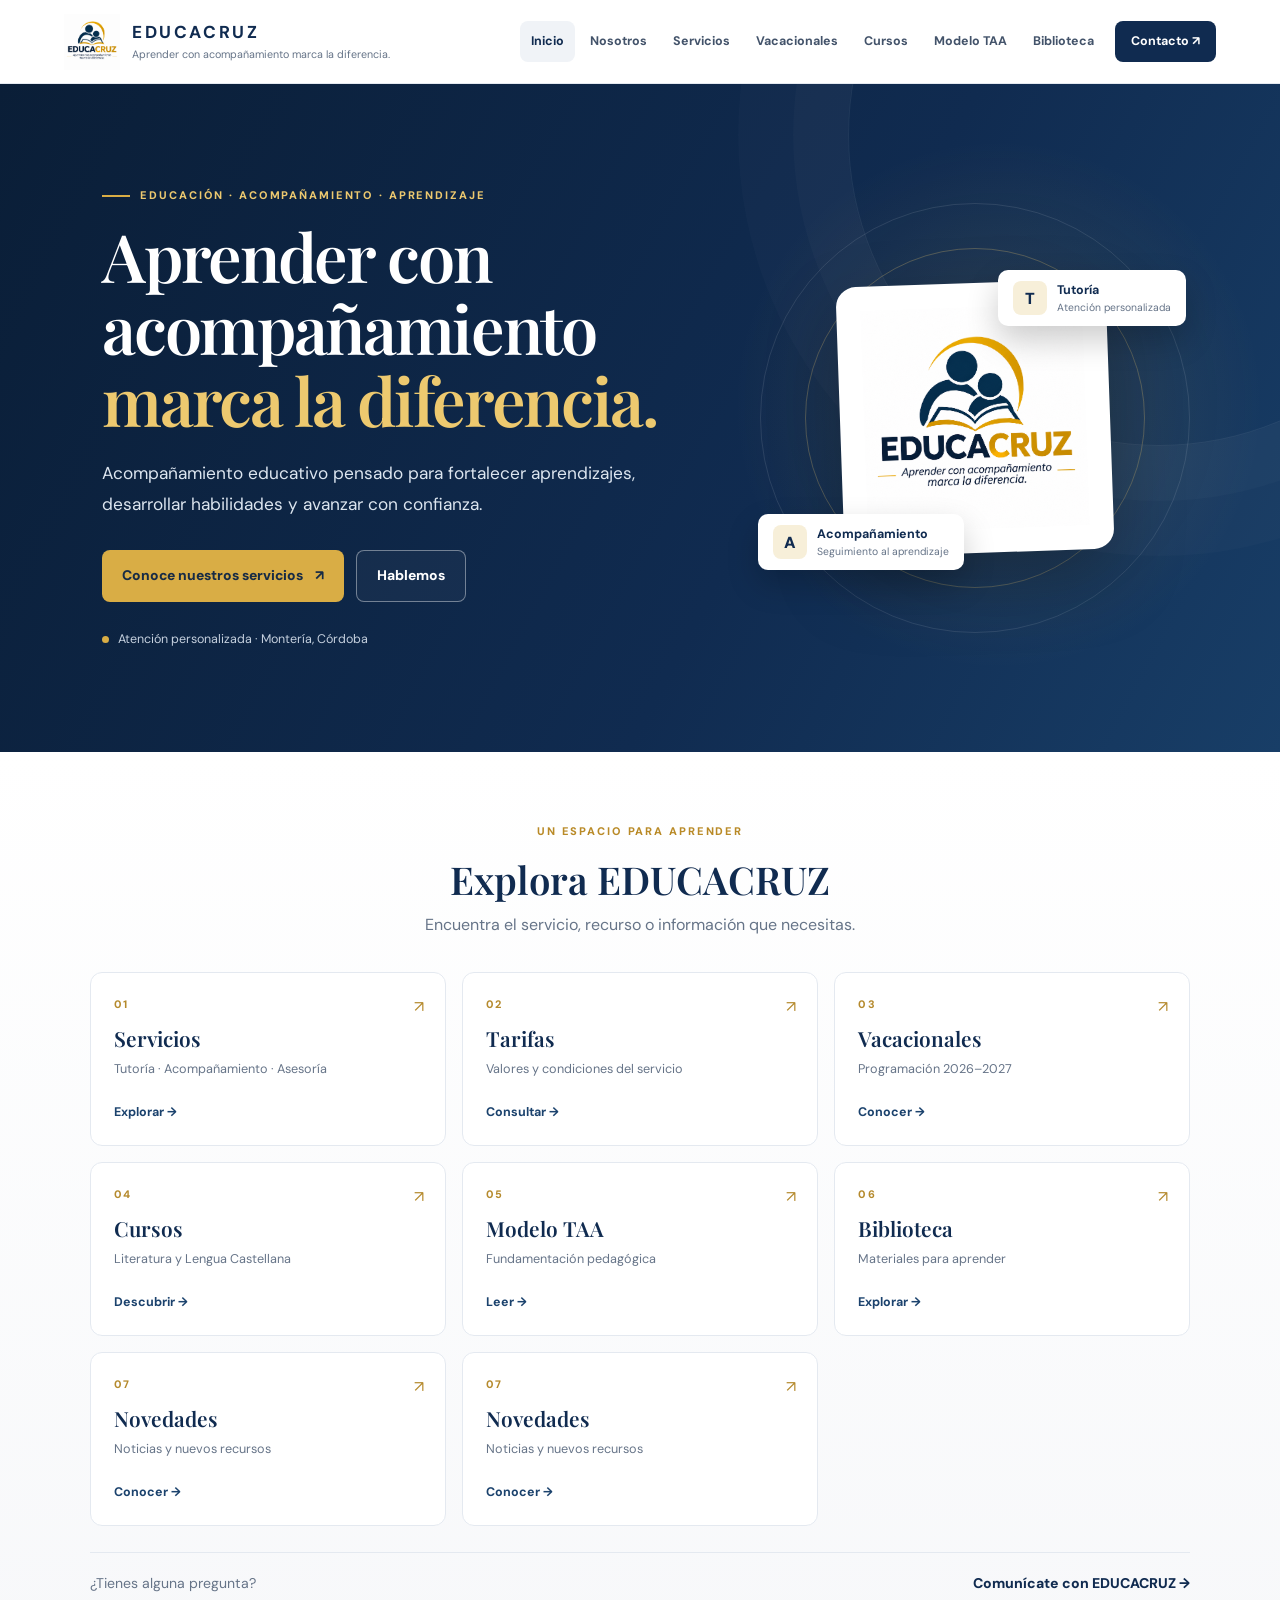
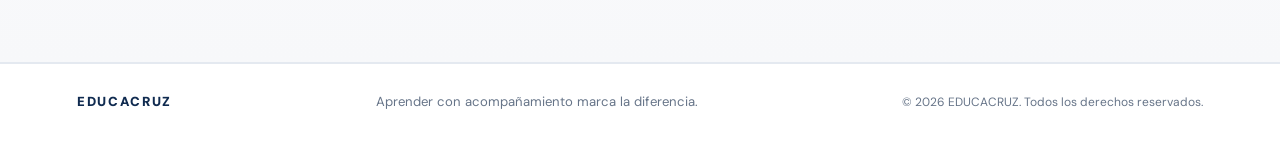
<file: index.html>
<!doctype html>
<html lang="es">
<head>
  <meta name="google-site-verification" content="7-UFjV9bFvpeGk15RpJBqywWjp1bvksytbnTROby3QU" />
  <meta charset="utf-8">
  <meta name="viewport" content="width=device-width, initial-scale=1">
  <meta name="description" content="EDUCACRUZ: tutorías personalizadas, acompañamiento académico y formación en Literatura y Lengua Castellana en Montería, Córdoba.">
  <meta name="theme-color" content="#102b50">
  <title>EDUCACRUZ | Aprender con acompañamiento</title>
  <link rel="icon" href="assets/logo-educacruz.png">
  <link rel="stylesheet" href="styles.css">
</head>
<body>
  <header class="site-header">
    <a class="brand" href="#inicio" aria-label="EDUCACRUZ, inicio">
      <img src="assets/logo-educacruz.png" alt="Logotipo de EDUCACRUZ">
      <span><strong>EDUCACRUZ</strong><small>Aprender con acompañamiento marca la diferencia.</small></span>
    </a>
    <button class="menu-toggle" aria-label="Abrir menú" aria-expanded="false" aria-controls="main-nav">☰</button>
    <nav class="nav" id="main-nav" aria-label="Navegación principal">
      <a class="active" href="#inicio" aria-current="page">Inicio</a>
      <a href="#nosotros">Nosotros</a>
      <a href="#servicios">Servicios</a>
      <a href="#vacacionales">Vacacionales</a>
      <a href="#cursos">Cursos</a>
      <a href="#fundamentacion">Modelo TAA</a>
      <a href="#biblioteca">Biblioteca</a>
      <a href="#contacto" class="nav-contact">Contacto <span aria-hidden="true">↗</span></a>
    </nav>
  </header>

  <main>
    <section class="hero page-view active" id="inicio" data-page="inicio">
      <div class="hero-copy">
        <p class="eyebrow"><span class="eyebrow-line"></span> EDUCACIÓN · ACOMPAÑAMIENTO · APRENDIZAJE</p>
        <h1>Aprender con acompañamiento <em>marca la diferencia.</em></h1>
        <p class="hero-lead">Acompañamiento educativo pensado para fortalecer aprendizajes, desarrollar habilidades y avanzar con confianza.</p>
        <div class="hero-actions"><a class="button button-gold" href="#servicios">Conoce nuestros servicios <span aria-hidden="true">↗</span></a><a class="button button-outline" href="#contacto">Hablemos</a></div>
        <div class="hero-proof"><span class="proof-dot"></span> Atención personalizada · Montería, Córdoba</div>
      </div>
      <div class="hero-visual">
        <div class="hero-orbit orbit-one"></div><div class="hero-orbit orbit-two"></div>
        <div class="hero-logo-card"><img src="assets/logo-educacruz.png" alt="Logotipo de EDUCACRUZ"></div>
        <div class="hero-note note-top"><span class="note-symbol">T</span><span><strong>Tutoría</strong><small>Atención personalizada</small></span></div>
        <div class="hero-note note-bottom"><span class="note-symbol">A</span><span><strong>Acompañamiento</strong><small>Seguimiento al aprendizaje</small></span></div>
      </div>
    </section>

    <section class="quick-hub" aria-label="Accesos rápidos">
      <div class="hub-heading"><p class="eyebrow">UN ESPACIO PARA APRENDER</p><h2>Explora EDUCACRUZ</h2><p>Encuentra el servicio, recurso o información que necesitas.</p></div>
      <div class="hub-grid">
        <a class="hub-card" href="#servicios"><span>01</span><strong>Servicios</strong><small>Tutoría · Acompañamiento · Asesoría</small><b>Explorar →</b></a>
        <a class="hub-card" href="#tarifas"><span>02</span><strong>Tarifas</strong><small>Valores y condiciones del servicio</small><b>Consultar →</b></a>
        <a class="hub-card" href="#vacacionales"><span>03</span><strong>Vacacionales</strong><small>Programación 2026–2027</small><b>Conocer →</b></a>
        <a class="hub-card" href="#cursos"><span>04</span><strong>Cursos</strong><small>Literatura y Lengua Castellana</small><b>Descubrir →</b></a>
        <a class="hub-card" href="#fundamentacion"><span>05</span><strong>Modelo TAA</strong><small>Fundamentación pedagógica</small><b>Leer →</b></a>
        <a class="hub-card" href="#biblioteca"><span>06</span><strong>Biblioteca</strong><small>Materiales para aprender</small><b>Explorar →</b></a>
        <a class="hub-card" href="#novedades"><span>07</span><strong>Novedades</strong><small>Noticias y nuevos recursos</small><b>Conocer →</b></a>
        <a class="hub-card" href="#novedades"><span>07</span><strong>Novedades</strong><small>Noticias y nuevos recursos</small><b>Conocer →</b></a>
      </div>
      <div class="hub-bottom"><span>¿Tienes alguna pregunta?</span><a href="#contacto">Comunícate con EDUCACRUZ →</a></div>
    </section>

    <section class="section intro page-view about-section" id="nosotros" data-page="nosotros">
      <div class="about-photo-wrap">
        <div class="about-photo-frame">
          <img src="assets/perfil-educacruz.jpg" alt="Retrato del profesional fundador de EDUCACRUZ en su espacio de estudio">
        </div>
        <span class="about-photo-caption">EDUCACRUZ · Formación y acompañamiento</span>
      </div>
      <div class="about-copy">
        <p class="eyebrow">CONÓCENOS</p>
        <h2>Acompañamiento educativo con propósito</h2>
        <p>EDUCACRUZ es una propuesta de apoyo educativo dirigida a fortalecer los aprendizajes y acompañar el proceso escolar de cada estudiante mediante tutorías personalizadas, acompañamiento académico y asesoría académica.</p>
        <p>Está liderada por un <strong>Licenciado en Literatura y Lengua Castellana</strong> y tutor independiente, con formación en el campo de la educación y especial interés en la enseñanza de la lengua, la literatura, la lectura y la escritura.</p>
        <p>Su trabajo parte del reconocimiento de las necesidades de cada estudiante y busca desarrollar conocimientos, habilidades y mayor autonomía académica, respetando sus ritmos y formas de aprender.</p>
        <div class="about-credentials"><span>Licenciado en Literatura y Lengua Castellana</span><span>Tutor independiente · Montería, Córdoba</span></div>
      </div>
    </section>

    <section class="section profile-section page-view" id="perfil" data-page="perfil">
      <div class="profile-copy"><p class="eyebrow">PERFIL PROFESIONAL</p><h2>Formación y compromiso pedagógico</h2>
        <p><strong>Licenciado en Literatura y Lengua Castellana</strong> y tutor independiente. Su formación se orienta al campo de la educación, la enseñanza de la lengua y la literatura, y el fortalecimiento de los procesos de aprendizaje en educación básica.</p>
        <p>Desde EDUCACRUZ desarrolla acciones de tutoría personalizada, acompañamiento académico y asesoría académica. Su trabajo se centra en reconocer las necesidades de cada estudiante, orientar el desarrollo de actividades escolares y fortalecer conocimientos y habilidades mediante estrategias ajustadas a sus características y ritmo de aprendizaje.</p>
        <p>Promueve especialmente la lectura, la comprensión, la interpretación y la producción escrita, así como el desarrollo progresivo de la autonomía académica.</p>
        <p class="profile-meta">Montería, Córdoba · Colombia</p>
      </div>
    </section>

    <section class="section tinted page-view" id="servicios" data-page="servicios">
      <div class="section-heading"><p class="eyebrow">QUÉ HACEMOS</p><h2>Servicios educativos</h2><p>Apoyo académico organizado de acuerdo con las necesidades del estudiante.</p></div>
      <div class="cards three">
        <article class="service-card"><span class="card-number">01</span><h3>Tutoría personalizada</h3><p>Intervención pedagógica individual para fortalecer conocimientos y habilidades mediante explicaciones, ejercicios y actividades de aprendizaje.</p></article>
        <article class="service-card"><span class="card-number">02</span><h3>Acompañamiento académico</h3><p>Seguimiento continuado al proceso de aprendizaje, con orientación, apoyo y reconocimiento de avances y dificultades.</p></article>
        <article class="service-card"><span class="card-number">03</span><h3>Asesoría académica</h3><p>Orientación y apoyo para comprender y desarrollar tareas, talleres y otras actividades escolares.</p></article>
      </div>
      <div class="subjects"><strong>Áreas de acompañamiento:</strong> Lengua Castellana · Matemáticas · Inglés</div>
      <div class="inline-actions"><a href="#tarifas">Consultar tarifas →</a><a href="#vacacionales">Conocer los vacacionales →</a></div>
      <div class="inline-actions"><a href="#tarifas">Consultar tarifas <span aria-hidden="true">→</span></a><a href="#vacacionales">Conocer los vacacionales <span aria-hidden="true">→</span></a></div>
    </section>

    <section class="section page-view" id="tarifas" data-page="tarifas">
      <div class="section-heading"><p class="eyebrow">INVERSIÓN EDUCATIVA</p><h2>Tarifas y servicios</h2><p>Consulta las tarifas de tutoría, acompañamiento mensual y desplazamiento a domicilio.</p></div>
      <div class="cards three price-cards">
        <article class="price-card"><h3>Tutoría individual</h3><p class="price"><strong>$12.000</strong><span>/ 1 hora</span></p><p>2 horas: <strong>$17.000</strong></p><p>3 horas: <strong>$22.000</strong></p></article>
        <article class="price-card featured"><span class="tag">Acompañamiento mensual</span><h3>Plan de seguimiento</h3><p class="price"><strong>Desde $80.000</strong></p><p>Tarifa mínima mensual garantizada. El servicio completo se liquida según la frecuencia y las sesiones programadas.</p></article>
        <article class="price-card"><h3>Servicio completo</h3><p><strong>2 días por semana</strong><br>8 sesiones mensuales de 2 horas: <strong>$136.000</strong></p><hr><p><strong>3 días por semana</strong><br>12 sesiones mensuales de 2 horas: <strong>$204.000</strong></p></article>
      </div>
      <p class="small-note">El desplazamiento a domicilio se cobra por separado y depende de la zona. El documento descargable contiene las condiciones y tablas completas.</p>
      <div class="download-panel"><div><h3>Documento completo de tarifas y servicios</h3><p>Consulta los valores, condiciones del servicio y tarifas de desplazamiento a domicilio.</p></div><a class="button button-gold" href="documentos/tarifas-y-servicios.pdf" download>Descargar PDF</a></div>
    </section>

    <section class="section tinted page-view" id="vacacionales" data-page="vacacionales">
      <div class="section-heading"><p class="eyebrow">RECESO ESCOLAR</p><h2>Vacacionales 2026–2027</h2><p>Semanas de trabajo académico para aprovechar el receso escolar, reforzar aprendizajes y preparar el siguiente periodo.</p></div>
      <div class="cards three">
        <article class="service-card"><span class="card-number">ORGANIZACIÓN</span><h3>Semanas programadas</h3><p>Cinco jornadas por semana, con dos horas diarias de atención, para un total de diez horas semanales.</p></article>
        <article class="service-card"><span class="card-number">ÁREAS</span><h3>Formación académica</h3><p>Inglés, Matemáticas y Lengua Castellana, de acuerdo con el área que seleccione la familia.</p></article>
        <article class="service-card"><span class="card-number">DESCUENTOS</span><h3>Tarifas especiales</h3><p>15 % de descuento por una semana y 20 % por la contratación de dos o más semanas.</p></article>
      </div>
      <div class="download-panel"><div><h3>Información de los vacacionales</h3><p>Fechas, tarifas, descuentos, transporte a domicilio y condiciones de participación.</p></div><a class="button button-gold" href="documentos/vacacionales-2026-2027.pdf" download>Descargar PDF</a></div>
    </section>

    <section class="section page-view" id="cursos" data-page="cursos">
      <div class="section-heading"><p class="eyebrow">FORMACIÓN DISCIPLINAR</p><h2>Cursos de Literatura y Lengua Castellana</h2><p>Espacio destinado exclusivamente a propuestas de formación en literatura y lengua castellana.</p></div>
      <div class="course-intro"><h3>Aprender, leer, interpretar y escribir</h3><p>Esta sección reunirá cursos orientados al estudio de la lengua, la lectura, la escritura y la literatura. Los contenidos y las condiciones de cada propuesta se publicarán cuando se encuentren disponibles.</p><p class="small-note">Próximamente se anunciarán aquí los cursos, sus objetivos, contenidos, modalidad y fechas.</p></div>
    </section>

    <section class="section tinted page-view" id="fundamentacion" data-page="fundamentacion">
      <div class="section-heading"><p class="eyebrow">NUESTRO ENFOQUE</p><h2>Fundamentación pedagógica y modelo TAA</h2><p>Una propuesta educativa que integra intervención personalizada, continuidad y orientación académica.</p></div>
      <div class="cards three">
        <article class="service-card"><span class="card-number">T</span><h3>Tutoría personalizada</h3><p>Intervención pedagógica directa durante las sesiones: explicaciones, ejercicios, actividades y retroalimentación ajustadas a las necesidades del estudiante.</p></article>
        <article class="service-card"><span class="card-number">A</span><h3>Acompañamiento académico</h3><p>Proceso continuado de orientación, apoyo y seguimiento para reconocer avances, atender dificultades y favorecer la constancia.</p></article>
        <article class="service-card"><span class="card-number">A</span><h3>Asesoría académica</h3><p>Orientación para comprender y desarrollar actividades escolares, organizar procedimientos y avanzar hacia una mayor autonomía.</p></article>
      </div>
      <div class="course-intro"><h3>Una intervención centrada en el aprendizaje</h3><p>El servicio reconoce las necesidades particulares del estudiante, planifica estrategias pedagógicas, desarrolla actividades de fortalecimiento y realiza seguimiento de los avances. Su propósito es contribuir al desempeño escolar, la consolidación de aprendizajes y el desarrollo progresivo de la autonomía académica.</p></div>
      <div class="download-panel"><div><h3>Fundamentación conceptual del servicio</h3><p>Documento que desarrolla los fundamentos de la tutoría personalizada y el acompañamiento académico.</p></div><a class="button button-gold" href="documentos/fundamentacion-pedagogica.pdf" download>Descargar PDF</a></div>
    </section>

    <section class="section tinted page-view" id="biblioteca" data-page="biblioteca">
      <div class="section-heading"><p class="eyebrow">RECURSOS PARA APRENDER</p><h2>Biblioteca de materiales</h2><p>Guías, talleres y recursos descargables para apoyar el aprendizaje.</p></div>
      <div class="library-tools"><input id="search-materials" type="search" placeholder="Buscar por título, grado o área..." aria-label="Buscar materiales"><select id="filter-area" aria-label="Filtrar por área"><option value="">Todas las áreas</option><option>Lengua Castellana</option><option>Matemáticas</option><option>Inglés</option><option>General</option></select></div>
      <div id="materials-list" class="cards three" aria-live="polite"></div>
      <p class="small-note">La biblioteca se irá ampliando con nuevos materiales. Los archivos disponibles se publicarán aquí para consulta y descarga gratuita.</p>
    </section>

    <section class="section updates page-view" id="novedades" data-page="novedades">
      <div><p class="eyebrow">NOVEDADES</p><h2>Seguimos construyendo oportunidades para aprender</h2><p>En este espacio compartiremos nuevos materiales, avisos de servicio y novedades de EDUCACRUZ.</p></div>
      <div class="update-note"><strong>Próximamente</strong><p>Publicaremos nuevos recursos educativos organizados por grado y área.</p></div>
    </section>

    <section class="contact-section page-view" id="contacto" data-page="contacto">
      <div><p class="eyebrow">HABLEMOS</p><h2>Tu proceso de aprendizaje puede comenzar hoy.</h2><p>Comunícate para consultar disponibilidad, resolver inquietudes o conocer el servicio adecuado.</p></div>
      <div class="contact-actions"><a class="button button-gold" href="https://wa.me/573044672177" target="_blank" rel="noopener">Escribir por WhatsApp</a><a class="contact-link" href="mailto:jdcruzuc@gmail.com">jdcruzuc@gmail.com</a><span>Montería, Córdoba, Colombia</span></div>
    </section>
  </main>

  <footer><a href="#inicio">EDUCACRUZ</a><span>Aprender con acompañamiento marca la diferencia.</span><small>© <span id="year"></span> EDUCACRUZ. Todos los derechos reservados.</small></footer>
  <script src="script.js"></script>
</body>
</html>
</file>
<file: styles.css>
@import url('https://fonts.googleapis.com/css2?family=DM+Sans:wght@400;500;600;700;800&family=Playfair+Display:wght@500;600;700&display=swap');
:root{--navy:#102b50;--navy-deep:#0a1e37;--navy-mid:#1b426d;--gold:#d9ad45;--gold-bright:#edc96f;--gold-pale:#f7efd9;--ink:#233247;--muted:#667488;--paper:#fff;--soft:#f5f7fa;--line:#e4e9f0;--shadow:0 18px 50px rgba(16,43,80,.09);--radius:16px;--content:1160px}
*{box-sizing:border-box}html{scroll-behavior:smooth}body{margin:0;background:var(--paper);color:var(--ink);font-family:'DM Sans',Arial,sans-serif;line-height:1.7;-webkit-font-smoothing:antialiased}a{color:inherit}button,input,select{font:inherit}::selection{background:var(--gold-pale);color:var(--navy)}
.site-header{position:sticky;top:0;z-index:50;min-height:84px;padding:10px clamp(20px,5vw,76px);display:flex;align-items:center;justify-content:space-between;gap:28px;background:rgba(255,255,255,.95);backdrop-filter:blur(16px);border-bottom:1px solid var(--line)}.brand{display:flex;align-items:center;gap:12px;text-decoration:none;color:var(--navy);flex:0 0 auto}.brand img{width:56px;height:56px;object-fit:contain}.brand span{display:grid;line-height:1.25}.brand strong{font-size:1.08rem;letter-spacing:.15em}.brand small{font-size:.67rem;color:var(--muted);margin-top:4px}.nav{display:flex;align-items:center;justify-content:flex-end;gap:4px;min-width:0}.nav a{font-size:.78rem;font-weight:700;color:#43536a;text-decoration:none;padding:10px 11px;border-radius:8px;white-space:nowrap;transition:.2s}.nav a:hover,.nav a.active{background:#f0f3f7;color:var(--navy)}.nav a.nav-contact{background:var(--navy);color:#fff;padding:10px 16px;margin-left:6px}.nav a.nav-contact:hover{background:var(--navy-mid)}.menu-toggle{display:none;border:1px solid var(--line);background:#fff;color:var(--navy);border-radius:9px;padding:9px 12px;font-size:1.2rem;cursor:pointer}
.eyebrow{display:flex;align-items:center;gap:10px;font-size:.69rem;font-weight:800;letter-spacing:.17em;color:#b98a27;margin:0 0 15px;text-transform:uppercase}.eyebrow-line{width:28px;height:2px;background:var(--gold)}
.hero{position:relative;isolation:isolate;overflow:hidden;background:radial-gradient(circle at 78% 48%,rgba(217,173,69,.15),transparent 25%),linear-gradient(118deg,var(--navy-deep),var(--navy) 60%,#183e67);color:#fff;padding:clamp(70px,8vw,112px) clamp(24px,8vw,120px);display:grid;grid-template-columns:minmax(0,1.2fr) minmax(300px,.8fr);align-items:center;gap:60px;min-height:560px}.hero:after{content:"";position:absolute;z-index:-1;width:620px;height:620px;border:1px solid #ffffff12;border-radius:50%;right:-190px;top:-260px;box-shadow:0 0 0 55px #ffffff05,0 0 0 110px #ffffff04}.hero-copy{max-width:700px}.hero .eyebrow{color:var(--gold-bright)}.hero h1{font-family:'Playfair Display',Georgia,serif;font-size:clamp(2.7rem,5.2vw,4.7rem);font-weight:600;line-height:1.08;letter-spacing:-.035em;margin:0 0 22px}.hero h1 em{font-style:normal;color:var(--gold-bright)}.hero-lead{max-width:590px;color:#dce5ef;font-size:1.08rem;line-height:1.8;margin:0}.hero-actions{display:flex;gap:12px;flex-wrap:wrap;margin-top:30px}.button{display:inline-flex;align-items:center;justify-content:center;gap:12px;padding:13px 20px;border-radius:8px;text-decoration:none;font-size:.87rem;font-weight:800;transition:transform .2s,box-shadow .2s}.button:hover{transform:translateY(-2px);box-shadow:0 10px 24px #0002}.button-gold{background:var(--gold);color:#172b45}.button-gold:hover{background:var(--gold-bright)}.button-outline{border:1px solid #ffffff66;color:#fff;background:#ffffff09}.hero-proof{display:flex;align-items:center;gap:9px;margin-top:27px;color:#c5d0de;font-size:.78rem}.proof-dot{width:7px;height:7px;border-radius:50%;background:var(--gold)}
.hero-visual{position:relative;min-height:360px;display:grid;place-items:center}.hero-orbit{position:absolute;border:1px solid #edc96f45;border-radius:50%;width:340px;height:340px}.orbit-two{width:430px;height:430px;border-color:#ffffff1a}.hero-logo-card{position:relative;z-index:2;width:min(270px,75%);padding:24px;background:#fff;border-radius:20px;box-shadow:0 28px 70px #0004;transform:rotate(-2deg)}.hero-logo-card img{width:100%;display:block}.hero-note{position:absolute;z-index:3;display:flex;align-items:center;gap:10px;padding:11px 15px;background:#fff;color:var(--navy);border-radius:10px;box-shadow:0 14px 32px #0003}.note-top{top:32px;right:-8px}.note-bottom{bottom:28px;left:-14px}.note-symbol{display:grid;place-items:center;width:34px;height:34px;border-radius:8px;background:var(--gold-pale);font-weight:900}.hero-note strong,.hero-note small{display:block;line-height:1.3}.hero-note strong{font-size:.78rem}.hero-note small{font-size:.65rem;color:var(--muted);margin-top:3px}
.quick-hub{padding:70px clamp(20px,7vw,100px) 66px;background:linear-gradient(180deg,#fff,#f7f8fa);border-bottom:1px solid var(--line)}.hub-heading{text-align:center;max-width:680px;margin:0 auto 34px}.hub-heading .eyebrow,.section-heading .eyebrow{justify-content:center}.hub-heading h2{font-family:'Playfair Display',Georgia,serif;font-size:clamp(2rem,3vw,2.7rem);font-weight:600;color:var(--navy);line-height:1.2;margin:0 0 9px}.hub-heading>p:last-child{color:var(--muted);margin:0}.hub-grid{display:grid;grid-template-columns:repeat(3,minmax(0,1fr));gap:16px;max-width:var(--content);margin:auto}.hub-card{position:relative;min-height:174px;padding:22px 23px;background:#fff;border:1px solid var(--line);border-radius:12px;text-decoration:none;display:flex;flex-direction:column;align-items:flex-start;transition:.22s}.hub-card:after{content:"↗";position:absolute;right:21px;top:20px;color:#b58a2d}.hub-card:hover{transform:translateY(-4px);border-color:#d9ad45;box-shadow:var(--shadow)}.hub-card span{font-size:.68rem;color:#b58a2d;font-weight:800;letter-spacing:.13em}.hub-card strong{font-family:'Playfair Display',Georgia,serif;font-size:1.3rem;color:var(--navy);font-weight:600;margin:7px 0 2px}.hub-card small{font-size:.79rem;color:var(--muted)}.hub-card b{font-size:.78rem;color:var(--navy-mid);margin-top:auto;padding-top:14px}.hub-bottom{max-width:var(--content);margin:26px auto 0;padding-top:19px;border-top:1px solid var(--line);display:flex;justify-content:space-between;gap:14px;color:var(--muted);font-size:.88rem}.hub-bottom a,.inline-actions a{color:var(--navy);font-weight:800;text-decoration:none}
.section{padding:clamp(58px,7vw,88px) clamp(22px,8vw,120px)}.section h2,.contact-section h2,.updates h2{font-family:'Playfair Display',Georgia,serif;font-size:clamp(2rem,3.2vw,2.85rem);font-weight:600;line-height:1.17;color:var(--navy);margin:0 0 18px}.intro{display:grid;grid-template-columns:.85fr 1.15fr;gap:80px;align-items:start}.intro>div:last-child{max-width:720px}.intro p:not(.eyebrow){margin-top:0;color:#536174}.profile-section{background:#fbfcfe;display:grid;grid-template-columns:1fr}.profile-copy{max-width:900px;margin:auto}.profile-copy p{color:#526176}.profile-meta{font-weight:800;color:var(--navy)!important}.tinted{background:var(--soft)}.section-heading{text-align:center;max-width:720px;margin:0 auto 42px}.section-heading>p:last-child{color:var(--muted);margin:0}.cards{display:grid;gap:18px}.three{grid-template-columns:repeat(3,minmax(0,1fr))}.service-card,.price-card,.material-card{background:#fff;border:1px solid var(--line);border-radius:var(--radius);padding:29px;box-shadow:0 8px 28px #102b5009;transition:.2s}.service-card:hover,.price-card:hover,.material-card:hover{transform:translateY(-3px);border-color:#d8c18b;box-shadow:var(--shadow)}.card-number{display:inline-flex;align-items:center;min-height:29px;padding:4px 10px;background:var(--gold-pale);border-radius:6px;font-size:.68rem;color:#89651d;font-weight:900;letter-spacing:.1em}.service-card h3,.price-card h3{font-family:'Playfair Display',Georgia,serif;color:var(--navy);font-size:1.35rem;margin:18px 0 10px}.service-card p,.price-card p{color:#5d6979;margin:8px 0;font-size:.93rem}.subjects{text-align:center;margin-top:30px;color:var(--navy);padding:16px;background:#fff;border:1px solid var(--line);border-radius:10px}.inline-actions{display:flex;justify-content:center;gap:28px;flex-wrap:wrap;margin-top:23px;font-size:.87rem}.price{display:flex;align-items:baseline;gap:8px}.price strong{font-size:1.9rem;color:var(--navy)}.price span{color:var(--muted)}.featured{border:1.5px solid var(--gold);background:linear-gradient(180deg,#fff,#fffdf8)}.tag{display:inline-block;background:var(--gold-pale);color:#775817;padding:5px 10px;border-radius:5px;font-size:.7rem;font-weight:800}.small-note{font-size:.84rem;color:var(--muted);max-width:900px;margin:24px auto 0}.price-cards+.small-note{text-align:center}.download-panel{max-width:980px;margin:34px auto 0;padding:25px 28px;background:#fff;border:1px solid var(--line);border-left:4px solid var(--gold);border-radius:12px;display:flex;align-items:center;justify-content:space-between;gap:22px;box-shadow:0 10px 30px #102b500b}.download-panel h3,.course-intro h3{font-family:'Playfair Display',Georgia,serif;color:var(--navy);margin:0 0 5px;font-size:1.2rem}.download-panel p,.course-intro p{color:var(--muted);margin:0;font-size:.9rem}.download-panel .button{flex-shrink:0}.course-intro{max-width:850px;margin:auto;padding:34px;background:#fff;border:1px solid var(--line);border-radius:var(--radius);box-shadow:0 8px 28px #102b5009}.course-intro h3{font-size:1.45rem;margin-bottom:10px}.course-intro p{margin:10px 0}.library-tools{display:flex;gap:12px;max-width:760px;margin:0 auto 26px}.library-tools input,.library-tools select{padding:13px 15px;border:1px solid #d4dce6;border-radius:9px;background:#fff;color:var(--ink);outline:none}.library-tools input:focus,.library-tools select:focus{border-color:var(--gold);box-shadow:0 0 0 3px #d9ad452b}.library-tools input{flex:1;min-width:0}.material-card h3{font-family:'Playfair Display',Georgia,serif;color:var(--navy);margin:8px 0}.material-card p{color:var(--muted);font-size:.9rem}.material-meta{font-size:.7rem;color:#9a741e;font-weight:900;text-transform:uppercase;letter-spacing:.08em}.download-link{display:inline-block;color:var(--navy);font-weight:800;margin-top:8px;text-decoration:none;border-bottom:1px solid var(--gold)}.empty-state{grid-column:1/-1;text-align:center;padding:28px;background:#fff;border-radius:10px;color:var(--muted)}.updates{display:grid;grid-template-columns:1.2fr .8fr;gap:60px;align-items:center}.updates p{color:var(--muted)}.update-note{border-left:4px solid var(--gold);padding:24px 27px;background:#fbf8f0;border-radius:0 12px 12px 0}.update-note strong{color:var(--navy)}.contact-section{background:linear-gradient(115deg,var(--navy-deep),var(--navy-mid));color:#fff;padding:clamp(55px,7vw,80px) clamp(22px,8vw,120px);display:grid;grid-template-columns:1.2fr .8fr;gap:50px;align-items:center}.contact-section h2{color:#fff}.contact-section p:not(.eyebrow){color:#dce5ef;max-width:620px}.contact-actions{display:grid;justify-items:start;gap:13px}.contact-link{color:var(--gold-bright);font-weight:800;text-decoration:none}.contact-actions span{font-size:.88rem;color:#dce5ef}footer{padding:27px clamp(22px,6vw,90px);display:flex;align-items:center;justify-content:space-between;gap:20px;flex-wrap:wrap;color:var(--muted);font-size:.82rem;border-top:1px solid var(--line)}footer a{color:var(--navy);font-weight:900;letter-spacing:.14em;text-decoration:none}footer small{font-size:.75rem}
.js-ready .page-view{display:none}.js-ready .page-view.active{display:block;animation:viewIn .28s ease both}.js-ready .hero.page-view.active{display:grid}.js-ready .quick-hub{display:none}.js-ready.home-page .quick-hub{display:block}.page-view:not(.hero){min-height:calc(100vh - 84px)}section[id]{scroll-margin-top:100px}@keyframes viewIn{from{opacity:0;transform:translateY(8px)}to{opacity:1;transform:translateY(0)}}
@media(max-width:1120px){.site-header{padding-inline:22px;gap:12px}.nav a{font-size:.72rem;padding:9px 8px}.brand img{width:50px;height:50px}.brand small{max-width:185px}}
@media(max-width:900px){.site-header{min-height:74px}.menu-toggle{display:block}.nav{display:none;position:absolute;top:100%;left:0;right:0;background:#fff;padding:14px 20px 20px;box-shadow:0 18px 30px #102b5020;flex-direction:column;align-items:stretch;gap:4px;max-height:75vh;overflow:auto;border-bottom:1px solid var(--line)}.nav.open{display:flex}.nav a{font-size:.9rem;padding:11px 13px}.nav a.nav-contact{margin:5px 0 0;text-align:center}.hero{grid-template-columns:1fr .8fr;gap:30px;padding-inline:6vw}.hero-visual{min-height:310px}.hero-orbit{width:280px;height:280px}.orbit-two{width:350px;height:350px}.hero-logo-card{width:220px}.section{padding-inline:6vw}.hub-grid{grid-template-columns:repeat(2,minmax(0,1fr))}}
@media(max-width:650px){.site-header{padding:8px 15px;min-height:68px}.brand{gap:8px}.brand img{width:43px;height:43px}.brand strong{font-size:.96rem}.brand small{font-size:.59rem;max-width:185px}.hero{grid-template-columns:1fr;padding:48px 21px 44px;gap:28px;min-height:0}.hero h1{font-size:clamp(2.35rem,10vw,3.2rem)}.hero-lead{font-size:.98rem}.hero-actions{display:grid;grid-template-columns:1fr;max-width:340px}.hero-actions .button{width:100%}.hero-visual{min-height:260px}.hero-orbit{width:230px;height:230px}.orbit-two{width:290px;height:290px}.hero-logo-card{width:190px;padding:17px}.note-top{right:0;top:10px}.note-bottom{left:0;bottom:5px}.hero-note{padding:8px 10px}.hero-note small{font-size:.59rem}.quick-hub{padding:48px 17px}.hub-grid{grid-template-columns:repeat(2,minmax(0,1fr));gap:10px}.hub-card{min-height:150px;padding:16px}.hub-card strong{font-size:1.1rem}.hub-card small{font-size:.72rem;line-height:1.4}.hub-card:after{right:13px;top:12px}.hub-bottom{align-items:flex-start;flex-direction:column;gap:5px}.section{padding:50px 20px}.section h2,.contact-section h2,.updates h2{font-size:2rem}.intro{grid-template-columns:1fr;gap:10px}.profile-section{padding-block:48px}.three{grid-template-columns:1fr}.service-card,.price-card,.material-card{padding:23px}.section-heading{margin-bottom:30px}.library-tools{flex-direction:column}.library-tools input,.library-tools select{width:100%;min-height:47px}.download-panel{padding:21px;flex-direction:column;align-items:stretch}.download-panel .button{width:100%}.course-intro{padding:23px}.updates,.contact-section{grid-template-columns:1fr;gap:24px}.contact-section{padding:48px 21px}.contact-actions{width:100%}.contact-actions .button{width:100%}.inline-actions{gap:12px;flex-direction:column;align-items:center}footer{padding:23px 20px;align-items:flex-start;flex-direction:column;gap:8px}section[id]{scroll-margin-top:75px}.page-view:not(.hero){min-height:calc(100vh - 68px)}}
@media(max-width:390px){.hub-grid{grid-template-columns:1fr}.hero-note{max-width:190px}.note-top{right:-3px}.note-bottom{left:-3px}}@media(prefers-reduced-motion:reduce){html{scroll-behavior:auto}*,*:before,*:after{animation-duration:.01ms!important;transition-duration:.01ms!important}}


/* Sección Nosotros: retrato profesional integrado al sistema visual */
.about-section{grid-template-columns:minmax(260px,.78fr) minmax(0,1.22fr);gap:clamp(38px,6vw,82px);align-items:center}
.about-photo-wrap{max-width:430px;margin:0 auto;width:100%}
.about-photo-frame{position:relative;padding:12px;background:#fff;border:1px solid var(--line);border-radius:18px;box-shadow:var(--shadow)}
.about-photo-frame:before{content:"";position:absolute;z-index:-1;left:-13px;top:18px;width:72%;height:85%;border-radius:16px;background:var(--gold-pale)}
.about-photo-frame img{display:block;width:100%;aspect-ratio:4/5;object-fit:cover;object-position:center 38%;border-radius:11px}
.about-photo-caption{display:block;margin:13px 4px 0;color:var(--muted);font-size:.72rem;font-weight:700;letter-spacing:.045em}
.about-copy{max-width:720px}
.about-copy h2{max-width:620px}
.about-copy p:not(.eyebrow){color:#536174}
.about-credentials{display:flex;flex-wrap:wrap;gap:9px;margin-top:22px}
.about-credentials span{display:inline-flex;align-items:center;padding:8px 12px;border:1px solid #e7dfcc;background:#fbf8f0;border-radius:7px;color:var(--navy);font-size:.75rem;font-weight:800}
@media(max-width:900px){.about-section{grid-template-columns:minmax(220px,.75fr) minmax(0,1.25fr);gap:32px}}
@media(max-width:650px){.about-section{grid-template-columns:1fr;gap:27px}.about-photo-wrap{max-width:330px}.about-copy h2{font-size:2rem}.about-credentials{flex-direction:column;align-items:flex-start}}
</file>
